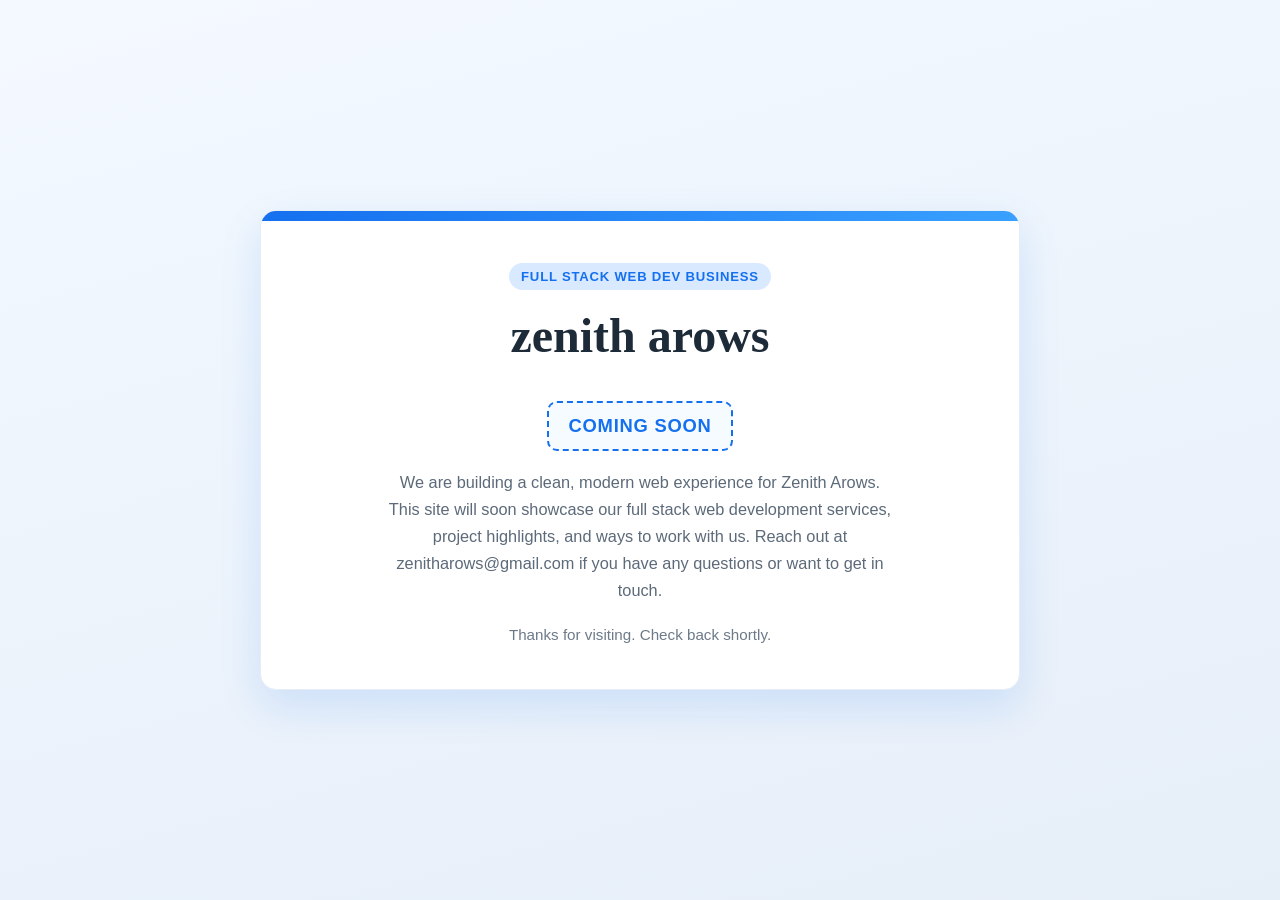
<file: index.html>
<!doctype html>
<html lang="en">

<head>
    <meta charset="UTF-8">
    <meta name="viewport" content="width=device-width, initial-scale=1.0">
    <title>Zenith Arows | Coming Soon</title>
    <meta name="description"
        content="Zenith Arows is a full stack web development business. Our new website is coming soon.">
    <link rel="stylesheet" href="assets/styles/styles.css">
</head>

<body>
    <main class="page">
        <div class="top-bar" aria-hidden="true"></div>
        <section class="content">
            <div class="tag">Full Stack Web Dev Business</div>
            <h1>zenith arows</h1>
            <div class="coming-soon">Coming Soon</div>
            <p>
                We are building a clean, modern web experience for Zenith Arows. This site will soon showcase
                our full stack web development services, project highlights, and ways to work with us. Reach out at
                zenitharows@gmail.com if you have any questions or want to get in touch.
            </p>
            <p class="footer-note">Thanks for visiting. Check back shortly.</p>
        </section>
    </main>
</body>

</html>
</file>
<file: assets/styles/styles.css>
:root {
    --bg-top: #f3f9ff;
    --bg-bottom: #e6eef8;
    --panel: #ffffff;
    --text: #1d2a38;
    --muted: #5c6a79;
    --accent: #1570ef;
    --accent-soft: #d9e9ff;
    --shadow: 0 16px 42px rgba(21, 112, 239, 0.14);
    --radius: 16px;
}

* {
    box-sizing: border-box;
    margin: 0;
    padding: 0;
}

body {
    min-height: 100vh;
    display: grid;
    place-items: center;
    padding: 24px;
    color: var(--text);
    background: linear-gradient(165deg, var(--bg-top) 0%, var(--bg-bottom) 100%);
    font-family: "Trebuchet MS", "Lucida Sans Unicode", "Segoe UI", sans-serif;
}

.page {
    width: min(760px, 100%);
    background: var(--panel);
    border-radius: var(--radius);
    box-shadow: var(--shadow);
    border: 1px solid #e7edf5;
    overflow: hidden;
}

.top-bar {
    height: 10px;
    background: linear-gradient(90deg, #1570ef, #39a0ff);
}

.content {
    padding: 42px 34px;
    text-align: center;
}

.tag {
    display: inline-block;
    padding: 6px 12px;
    margin-bottom: 18px;
    border-radius: 999px;
    background: var(--accent-soft);
    color: var(--accent);
    font-size: 0.82rem;
    letter-spacing: 0.06em;
    text-transform: uppercase;
    font-weight: 700;
}

h1 {
    font-family: Georgia, "Times New Roman", serif;
    font-size: clamp(2rem, 4vw, 3rem);
    line-height: 1.15;
    margin-bottom: 12px;
}

p {
    font-size: 1.02rem;
    line-height: 1.65;
    color: var(--muted);
    max-width: 56ch;
    margin: 0 auto;
}

.coming-soon {
    display: inline-block;
    margin: 26px 0 18px;
    padding: 12px 20px;
    border: 2px dashed var(--accent);
    border-radius: 10px;
    font-size: 1.15rem;
    font-weight: 700;
    color: var(--accent);
    background: #f6fbff;
    letter-spacing: 0.04em;
    text-transform: uppercase;
}

.footer-note {
    margin-top: 18px;
    font-size: 0.95rem;
    color: #6d7a89;
}

@media (max-width: 560px) {
    .content {
        padding: 32px 20px;
    }

    .coming-soon {
        width: 100%;
    }
}
</file>
<file: styles.css>
:root {
    --bg-top: #f3f9ff;
    --bg-bottom: #e6eef8;
    --panel: #ffffff;
    --text: #1d2a38;
    --muted: #5c6a79;
    --accent: #1570ef;
    --accent-soft: #d9e9ff;
    --shadow: 0 16px 42px rgba(21, 112, 239, 0.14);
    --radius: 16px;
}

* {
    box-sizing: border-box;
    margin: 0;
    padding: 0;
}

body {
    min-height: 100vh;
    display: grid;
    place-items: center;
    padding: 24px;
    color: var(--text);
    background: linear-gradient(165deg, var(--bg-top) 0%, var(--bg-bottom) 100%);
    font-family: "Trebuchet MS", "Lucida Sans Unicode", "Segoe UI", sans-serif;
}

.page {
    width: min(760px, 100%);
    background: var(--panel);
    border-radius: var(--radius);
    box-shadow: var(--shadow);
    border: 1px solid #e7edf5;
    overflow: hidden;
}

.top-bar {
    height: 10px;
    background: linear-gradient(90deg, #1570ef, #39a0ff);
}

.content {
    padding: 42px 34px;
    text-align: center;
}

.tag {
    display: inline-block;
    padding: 6px 12px;
    margin-bottom: 18px;
    border-radius: 999px;
    background: var(--accent-soft);
    color: var(--accent);
    font-size: 0.82rem;
    letter-spacing: 0.06em;
    text-transform: uppercase;
    font-weight: 700;
}

h1 {
    font-family: Georgia, "Times New Roman", serif;
    font-size: clamp(2rem, 4vw, 3rem);
    line-height: 1.15;
    margin-bottom: 12px;
}

p {
    font-size: 1.02rem;
    line-height: 1.65;
    color: var(--muted);
    max-width: 56ch;
    margin: 0 auto;
}

.coming-soon {
    display: inline-block;
    margin: 26px 0 18px;
    padding: 12px 20px;
    border: 2px dashed var(--accent);
    border-radius: 10px;
    font-size: 1.15rem;
    font-weight: 700;
    color: var(--accent);
    background: #f6fbff;
    letter-spacing: 0.04em;
    text-transform: uppercase;
}

.footer-note {
    margin-top: 18px;
    font-size: 0.95rem;
    color: #6d7a89;
}

@media (max-width: 560px) {
    .content {
        padding: 32px 20px;
    }

    .coming-soon {
        width: 100%;
    }
}
</file>
